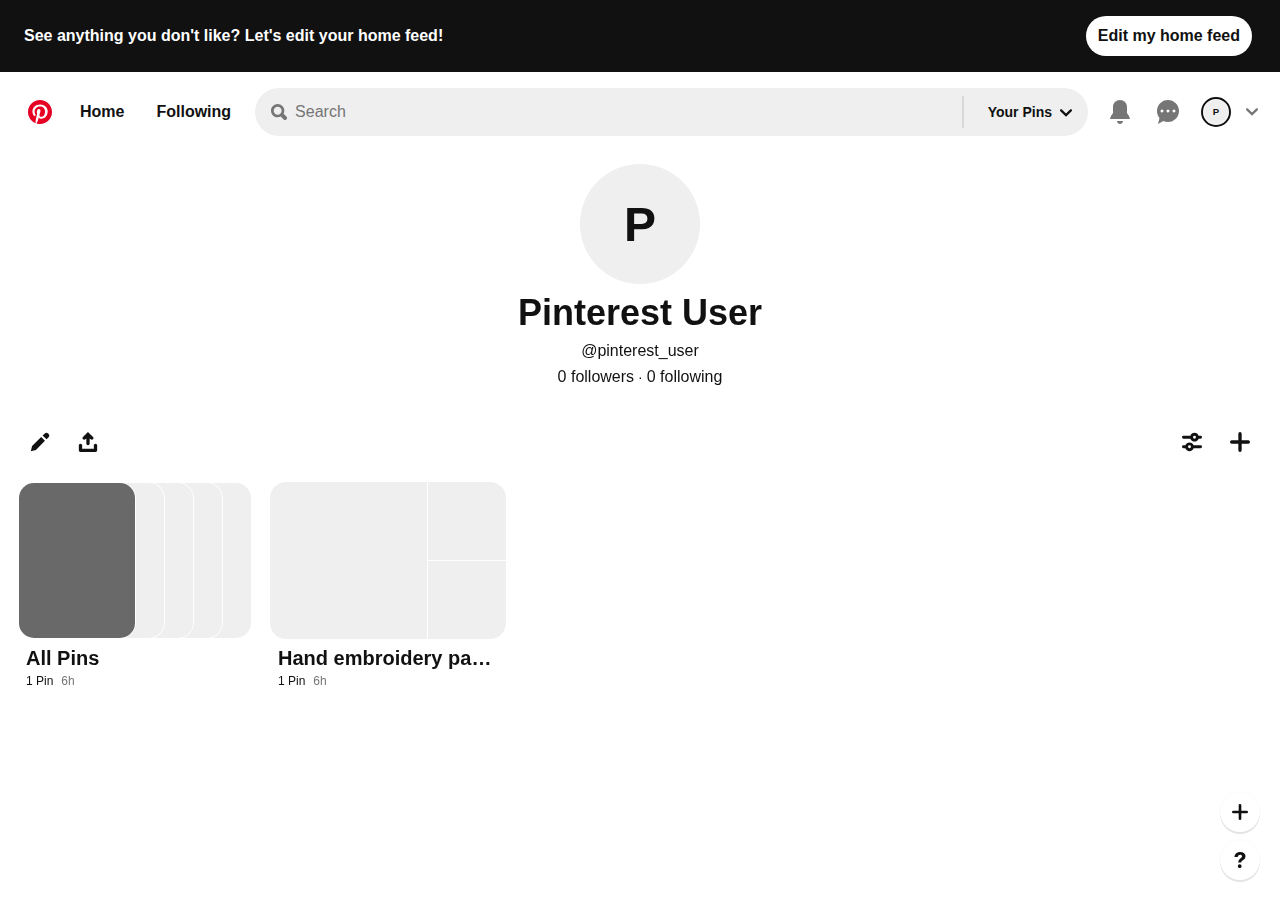
<file: Profile.html>
<!DOCTYPE html>
<html lang="en" class="en" dir="ltr">
<head>
<link rel="stylesheet" href="./Profile_files/style.css">
<title>Pinterest</title>
</head>
<body>
<div id="__PWS_ROOT__" data-reactcontainer="true">
<div class="App AppBase">
<div data-test-id="skipToContentContainer" class="zI7 iyn Hsu">
<button style="border: 0px; clip: rect(0px, 0px, 0px, 0px); height: 1px; margin: -1px; overflow: hidden; padding: 0px; position: absolute; width: 1px;">
<div class="Jrn fZz qDf zI7 iyn Hsu" style="width: 100%;">
<div class="tBJ dyH iFc yTZ erh tg7 IZT mWe">Skip to content</div>
</div>
</button>
</div>
<div class="HeaderContent" data-test-id="header" id="HeaderContent" style="z-index:671">
<header data-test-id="header-Header">
<div class="">
<div class="qJc xcv L4E zI7 iyn Hsu">
<div class="Nags">
<div class="BsF Jea QDA b8T ccF gjz hUC jzS zI7 iyn Hsu">
<div class="xPk DkM xcv L4E zI7 iyn Hsu">
<div class="tBJ dyH iFc yTZ erh DrD IZT mWe">
<style>.Banner--message a { color: #fff; text-decoration: underline; }</style>
<div class="Banner--message"><span>See anything you don't like? Let's edit your home feed!</span></div>
</div>
</div>
<div class="Jea gjz jx- zI7 iyn Hsu">
<div class="zI7 iyn Hsu zXR">
<button class="RCK Hsu USg adn CCY czT Vxj aZc Zr3 hA- qQ7 YbY hNT BG7 NTm KhY" type="button">
<div class="tBJ dyH iFc yTZ pBj tg7 mWe">Not now</div>
</button>
</div>
<div class="XiG zI7 iyn Hsu">
<div class="zI7 iyn Hsu">
<a aria-label="Edit my home feed" class="dangerouslyDisableFocusStyle" rel="">
<div class="fev zI7 iyn Hsu" style="background-color: transparent;">
<div class="C9q Jea Shl gjz jzS mQ8 zI7 iyn Hsu">
<div class="Jea Zr3 fev gjz hA- qJc zI7 iyn Hsu" style="min-height: 40px;">
<div class="tBJ dyH iFc yTZ pBj tg7 IZT mWe">Edit my home feed</div>
</div>
</div>
</div>
</a>
</div>
</div>
</div>
</div>
</div>
<div class="zI7 iyn Hsu">
<div class="Jea jzS zI7 iyn Hsu" style="height:80px;width:100%">
<div class="C9q Jea fZz gjz ujU xcv L4E zI7 iyn Hsu">
<div class="Jea gjz xcv L4E zI7 iyn Hsu" style="height:56px">
<div class="zI7 iyn Hsu">
<div class="zI7 iyn Hsu">
<div class="XiG zI7 iyn Hsu">
<div class="zI7 iyn Hsu">
<a aria-label="Home" class="dangerouslyDisableFocusStyle" rel="">
<div class="INd zI7 iyn Hsu" style="background-color: transparent; height: 48px; width: 48px;">
<div class="C9q Jea Shl gjz jzS mQ8 zI7 iyn Hsu" style="height: 48px; width: 48px;">
<svg class="gUZ lZJ U9O kVc" height="24" width="24" viewBox="0 0 24 24" aria-hidden="true" aria-label="" role="img">
<path d="M0 12c0 5.123 3.211 9.497 7.73 11.218-.11-.937-.227-2.482.025-3.566.217-.932 1.401-5.938 1.401-5.938s-.357-.715-.357-1.774c0-1.66.962-2.9 2.161-2.9 1.02 0 1.512.765 1.512 1.682 0 1.025-.653 2.557-.99 3.978-.281 1.189.597 2.159 1.769 2.159 2.123 0 3.756-2.239 3.756-5.471 0-2.861-2.056-4.86-4.991-4.86-3.398 0-5.393 2.549-5.393 5.184 0 1.027.395 2.127.889 2.726a.36.36 0 0 1 .083.343c-.091.378-.293 1.189-.332 1.355-.053.218-.173.265-.4.159-1.492-.694-2.424-2.875-2.424-4.627 0-3.769 2.737-7.229 7.892-7.229 4.144 0 7.365 2.953 7.365 6.899 0 4.117-2.595 7.431-6.199 7.431-1.211 0-2.348-.63-2.738-1.373 0 0-.599 2.282-.744 2.84-.282 1.084-1.064 2.456-1.549 3.235C9.584 23.815 10.77 24 12 24c6.627 0 12-5.373 12-12S18.627 0 12 0 0 5.373 0 12"></path>
</svg>
</div>
</div>
</a>
</div>
</div>
</div>
</div>
<div class="Eqh fev zI7 iyn Hsu" style="height:48px;min-width:60px">
<a class="GestaltTouchableFocus"  rel="" style="border-radius:24px;display:flex;height:100%;width:100%">
<div class="Jea fZz gjz mQ8 zI7 iyn Hsu" style="white-space:nowrap"><span class="tBJ dyH iFc yTZ pBj tg7 mWe">Home</span></div>
</a>
</div>
<div data-test-id="following-feed-tab" class="XiG zI7 iyn Hsu">
<div class="Eqh fev zI7 iyn Hsu" style="height:48px;min-width:60px">
<a class="GestaltTouchableFocus" rel="" style="border-radius:24px;display:flex;height:100%;width:100%">
<div class="Jea fZz gjz mQ8 zI7 iyn Hsu" style="white-space:nowrap"><span class="tBJ dyH iFc yTZ pBj tg7 mWe">Following</span></div>
</a>
</div>
</div>
<div aria-expanded="false" aria-haspopup="listbox" aria-owns="SuggestionsMenu" id="searchBoxContainer" role="combobox" class="ujU wYR zI7 iyn Hsu" style="min-width:407px">
<div class="Jea fev gpV zI7 iyn Hsu" style="height: 48px;">
<div class="Jea XiG gjz ujU zI7 iyn Hsu" style="padding:0 4px 0 16px;height:100%">
<div class="Eqh wc1 zI7 iyn Hsu">
<svg class="gUZ B9u U9O kVc" height="16" width="16" viewBox="0 0 24 24" aria-label="Search icon" role="img">
<path d="M10 16c-3.31 0-6-2.69-6-6s2.69-6 6-6 6 2.69 6 6-2.69 6-6 6m13.12 2.88l-4.26-4.26A9.842 9.842 0 0 0 20 10c0-5.52-4.48-10-10-10S0 4.48 0 10s4.48 10 10 10c1.67 0 3.24-.41 4.62-1.14l4.26 4.26a3 3 0 0 0 4.24 0 3 3 0 0 0 0-4.24"></path>
</svg>
</div>
<div class="ujU zI7 iyn Hsu" style="height:100%">
<input type="text" autocapitalize="off" autocorrect="off" autocomplete="off" aria-autocomplete="list" aria-describedby="SearchInputAccessibleText" aria-controls="SuggestionsMenu" aria-activedescendant="" data-test-id="search-box-input" name="searchBoxInput" placeholder="Search" style="background-color:transparent;border:none;color:#333;font-family:-apple-system,BlinkMacSystemFont,&quot;Segoe UI&quot;,Roboto,Oxygen-Sans,Ubuntu,Cantarell,&quot;Fira Sans&quot;,&quot;Droid Sans&quot;,&quot;Helvetica Neue&quot;,Helvetica,&quot;ヒラギノ角ゴ Pro W3&quot;,&quot;Hiragino Kaku Gothic Pro&quot;,メイリオ,Meiryo,&quot;ＭＳ Ｐゴシック&quot;,Arial,sans-serif,&quot;Apple Color Emoji&quot;,&quot;Segoe UI Emoji&quot;,&quot;Segoe UI Symbol&quot;;font-size:16px;font-weight:normal;height:100%;outline:none;padding:0;width:100%" value="">
<div id="searchBoxAccessibleText" class="ESm zI7 iyn Hsu">When autocomplete results are available use up and down arrows to review and enter to select. Touch device users, explore by touch or with swipe gestures.</div>
</div>
</div>
<div class="MMh _Y5 yfN zI7 iyn Hsu zoQ" style="background:#d8d8d8;border-radius:1px;height:32px;width:2px"></div>
<div class="Eqh JME Jea XiG fev gjz zI7 iyn Hsu" style="height:48px">
<div aria-disabled="false" class="CCY czT fev XJa DI9 BG7" role="button" tabindex="0">
<div data-test-id="search-filter" style="border-radius:0 4px 4px 0;height:48px;overflow:hidden">
<div class="Jea fZz gjz mQ8 zI7 iyn Hsu" style="height:100%">
<span class="tBJ dyH iFc MF7 pBj DrD IZT mWe">Your Pins</span>
<div class="JME zI7 iyn Hsu">
<svg class="gUZ pBj" height="12" width="12" viewBox="0 0 24 24" aria-label="Dropdown" role="img">
<path d="M12 19.5L.66 8.29c-.88-.86-.88-2.27 0-3.14.88-.87 2.3-.87 3.18 0L12 13.21l8.16-8.06c.88-.87 2.3-.87 3.18 0 .88.87.88 2.28 0 3.14L12 19.5z"></path>
</svg>
</div>
</div>
</div>
</div>
</div>
</div>
</div>
<div data-test-id="button-container" class="Jea gjz zI7 iyn Hsu">
<div class="XiG zI7 iyn Hsu">
<div class="XiG zI7 iyn Hsu">
<button aria-label="Notifications" style="display: block; border: none; padding: 0px; cursor: pointer; background: transparent; outline: none;">
<div class="INd zI7 iyn Hsu" style="background-color: transparent; height: 48px; width: 48px;">
<div class="C9q Jea Shl gjz jzS mQ8 zI7 iyn Hsu" style="height: 48px; width: 48px;">
<div class="XiG zI7 iyn Hsu">
<svg class="gUZ B9u U9O kVc" height="24" width="24" viewBox="0 0 24 24" aria-hidden="true" aria-label="" role="img">
<path d="M12 24c-1.66 0-3-1.34-3-3h6c0 1.66-1.34 3-3 3zm7-10.83c1.58 1.52 2.67 3.55 3 5.83H2c.33-2.28 1.42-4.31 3-5.83V7c0-3.87 3.13-7 7-7s7 3.13 7 7v6.17z"></path>
</svg>
</div>
</div>
</div>
</button>
</div>
</div>
<div class="newsHubSidebarWrapper" style="opacity: 0; visibility: hidden; transition: visibility 0s ease 100ms, opacity 100ms linear 0s;">
<div tabindex="-1" class="VxL _he ho- ojN p6V qJc wc1 zI7 iyn Hsu" style="height: calc((100vh - 152px) - 8px); width: 360px; margin-top: 152px; box-shadow: rgba(0, 0, 0, 0.1) -3px 4px 14px 0px; overscroll-behavior: none; top: -25px; transition: top 100ms linear 0s;">
<div class="Jea jzS zI7 iyn Hsu" style="height: 100%;">
<div class="newsHubTitle">
<div class="tBJ dyH iFc yTZ pBj tg7 IZT mWe">Updates</div>
</div>
<div></div>
</div>
</div>
</div>
<div class="XiG zI7 iyn Hsu">
<div class="XiG zI7 iyn Hsu">
<button aria-label="Messages" style="display: block; border: none; padding: 0px; cursor: pointer; background: transparent; outline: none;">
<div class="INd zI7 iyn Hsu" style="background-color: transparent; height: 48px; width: 48px;">
<div class="C9q Jea Shl gjz jzS mQ8 zI7 iyn Hsu" style="height: 48px; width: 48px;">
<div class="XiG zI7 iyn Hsu">
<svg class="Hn_ gUZ B9u U9O kVc" height="24" width="24" viewBox="0 0 24 24" aria-hidden="true" aria-label="" role="img">
<path d="M18 12.5a1.5 1.5 0 1 1 .001-3.001A1.5 1.5 0 0 1 18 12.5m-6 0a1.5 1.5 0 1 1 .001-3.001A1.5 1.5 0 0 1 12 12.5m-6 0a1.5 1.5 0 1 1 .001-3.001A1.5 1.5 0 0 1 6 12.5M12 0C5.925 0 1 4.925 1 11c0 2.653.94 5.086 2.504 6.986L2 24l5.336-3.049A10.93 10.93 0 0 0 12 22c6.075 0 11-4.925 11-11S18.075 0 12 0"></path>
</svg>
</div>
</div>
</div>
</button>
</div>
</div>
<div class="zI7 iyn Hsu">
<div data-test-id="header-profile" class="INd zI7 iyn Hsu" style="height:48px;width:48px">
<a class="GestaltTouchableFocus" href="./Profile.html" rel="" style="border-radius:50%;display:block;height:100%;width:100%">
<div class="INd Jea gjz mQ8 zI7 iyn Hsu" style="height:100%;width:100%">
<div class="INd Jea gjz mQ8 zI7 iyn Hsu" style="border:2px solid #111111;height:30px;width:30px">
<div class="INd XiG qJc zI7 iyn Hsu" style="width:24px;height:24px">
<div class="INd XiG gpV sLG zI7 iyn Hsu">
<div class="XiG zI7 iyn Hsu" style="padding-bottom:100%"></div>
<div class="MIw QLY Rym ojN p6V zI7 iyn Hsu">
<svg width="100%" viewBox="-50 -50 100 100" version="1.1" preserveAspectRatio="xMidYMid meet" xmlns="http://www.w3.org/2000/svg">
<title>Pinterest User</title>
<text font-size="40px" fill="#111" dy="0.35em" text-anchor="middle" class="dyH iFc mWe">P</text>
</svg>
</div>
</div>
</div>
</div>
</div>
</a>
</div>
</div>
<div data-test-id="header-accounts-options-button" class="zI7 iyn Hsu">
<button aria-label="Accounts and more options" class="rYa kVc adn yQo czT qrs BG7" type="button">
<div class="x8f INd _O1 gjz mQ8 OGJ YbY" style="height:24px;width:24px">
<svg class="gUZ B9u U9O kVc" height="12" width="12" viewBox="0 0 24 24" aria-hidden="true" aria-label="" role="img">
<path d="M12 19.5L.66 8.29c-.88-.86-.88-2.27 0-3.14.88-.87 2.3-.87 3.18 0L12 13.21l8.16-8.06c.88-.87 2.3-.87 3.18 0 .88.87.88 2.28 0 3.14L12 19.5z"></path>
</svg>
</div>
</button>
</div>
</div>
</div>
</div>
</div>
</div>
</div>
</div>
</header>
</div>
<div class="appContent" role="main">
<div style="padding-top: 152px;">
<div class="mainContainer">
<div class="zI7 iyn Hsu">
<div class="Jea m2F mQ8 zI7 iyn Hsu">
<div class="Hvp zI7 iyn Hsu" style="max-width: 488px; width: 100%;">
<div class="Uex XBe zI7 iyn Hsu">
<div class="Jea gjz jzS mQ8 zI7 iyn Hsu">
<div class="C9q zI7 iyn Hsu">
<div class="zI7 iyn Hsu">
<div class="Jea mQ8 zI7 iyn Hsu">
<div aria-disabled="false" class="CCY czT INd DI9 BG7" role="button" tabindex="0">
<div class="INd XiG qJc zI7 iyn Hsu" style="width: 120px; height: 120px;">
<div class="INd XiG gpV sLG zI7 iyn Hsu">
<div class="XiG zI7 iyn Hsu" style="padding-bottom: 100%;"></div>
<div class="MIw QLY Rym ojN p6V zI7 iyn Hsu">
<svg width="100%" viewBox="-50 -50 100 100" version="1.1" preserveAspectRatio="xMidYMid meet" xmlns="http://www.w3.org/2000/svg">
<title>pinterest_user</title>
<text font-size="40px" fill="#111" dy="0.35em" text-anchor="middle" class="dyH iFc mWe">P</text>
</svg>
</div>
</div>
</div>
</div>
</div>
</div>
</div>
<div class="C9q zI7 iyn Hsu">
<div class="Ll2 MtH zI7 iyn Hsu">
<div class="Jea gjz hs0 zI7 iyn Hsu">
<div class="zI7 iyn Hsu">
<h1 class="lH1 dyH iFc ky3 pBj tg7 IZT">Pinterest User</h1>
</div>
</div>
</div>
</div>
<div class="C9q zI7 iyn Hsu">
<div class="zI7 iyn Hsu" style="text-align: center;">
<div class="zI7 iyn Hsu"><span class="tBJ dyH iFc yTZ pBj DrD IZT swG">@pinterest_user</span></div>
</div>
</div>
<div class="C9q zI7 iyn Hsu">
<div class="Ll2 MtH zI7 iyn Hsu">
<div class="Jea gjz hs0 zI7 iyn Hsu">
<div class="zI7 iyn Hsu">
<div aria-disabled="true" class="CCY czT eEj FTD L4E" role="button"><span class="tBJ dyH iFc yTZ pBj DrD IZT swG">0 followers</span></div>
</div>
<div class="zI7 iyn Hsu"><span style="padding: 0px 4px;"><span class="tBJ dyH iFc MF7 pBj DrD IZT swG">·</span></span></div>
<div class="zI7 iyn Hsu">
<div aria-disabled="true" class="CCY czT eEj FTD L4E" role="button"><span class="tBJ dyH iFc yTZ pBj DrD IZT swG">0 following</span></div>
</div>
</div>
</div>
</div>
</div>
</div>
</div>
</div>
<div class="qiB" style="top: 152px; z-index: 1;">
<div style="z-index: 1; top: 152px;">
<div class="fZz qJc zI7 iyn Hsu" style="padding-bottom: 16px; width: 100%;">
<div data-test-id="action-bar" class="Jea b8T gjz zI7 iyn Hsu" style="width: 100%;">
<div class="Jea dSH sxy gjz zI7 iyn Hsu">
<div class="zI7 iyn Hsu">
<button aria-label="Settings" class="rYa kVc adn yQo czT qrs BG7" type="button">
<div class="x8f INd _O1 gjz mQ8 OGJ YbY" style="height: 48px; width: 48px;">
<svg class="gUZ pBj U9O kVc" height="20" width="20" viewBox="0 0 24 24" aria-hidden="true" aria-label="" role="img">
<path d="M13.386 6.018l4.596 4.596L7.097 21.499 1 22.999l1.501-6.096L13.386 6.018zm8.662-4.066a3.248 3.248 0 0 1 0 4.596L19.75 8.848 15.154 4.25l2.298-2.299a3.248 3.248 0 0 1 4.596 0z"></path>
</svg>
</div>
</button>
</div>
<div class="zI7 iyn Hsu">
<div>
<div class="zI7 iyn Hsu">
<button aria-label="Send Profile" class="rYa kVc adn yQo czT qrs BG7" type="button">
<div class="x8f INd _O1 gjz mQ8 OGJ YbY" style="height: 48px; width: 48px;">
<svg class="gUZ pBj U9O kVc" height="20" width="20" viewBox="0 0 24 24" aria-hidden="true" aria-label="" role="img">
<path d="M21 14c1.1 0 2 .9 2 2v6c0 1.1-.9 2-2 2H3c-1.1 0-2-.9-2-2v-6c0-1.1.9-2 2-2s2 .9 2 2v4h14v-4c0-1.1.9-2 2-2zM8.82 8.84c-.78.78-2.05.79-2.83 0-.78-.78-.79-2.04-.01-2.82L11.99 0l6.02 6.01c.78.78.79 2.05.01 2.83-.78.78-2.05.79-2.83 0l-1.2-1.19v6.18a2 2 0 1 1-4 0V7.66L8.82 8.84z"></path>
</svg>
</div>
</button>
</div>
</div>
</div>
</div>
<div class="MMh _Y5 yfN zI7 iyn Hsu zoQ"></div>
<div class="Jea dSH sxy gjz jx- zI7 iyn Hsu">
<div class="zI7 iyn Hsu">
<div class="zI7 iyn Hsu">
<button aria-label="Organize" class="rYa kVc adn yQo czT qrs BG7" type="button">
<div class="x8f INd _O1 gjz mQ8 OGJ YbY" style="height: 48px; width: 48px;">
<svg class="gUZ pBj U9O kVc" height="20" width="20" viewBox="0 0 24 24" aria-hidden="true" aria-label="" role="img">
<path d="M9 19.5a1.75 1.75 0 1 1 .001-3.501A1.75 1.75 0 0 1 9 19.5M22.25 16h-8.321c-.724-2.034-2.646-3.5-4.929-3.5S4.795 13.966 4.071 16H1.75a1.75 1.75 0 0 0 0 3.5h2.321C4.795 21.534 6.717 23 9 23s4.205-1.466 4.929-3.5h8.321a1.75 1.75 0 0 0 0-3.5M15 4.5a1.75 1.75 0 1 1-.001 3.501A1.75 1.75 0 0 1 15 4.5M1.75 8h8.321c.724 2.034 2.646 3.5 4.929 3.5s4.205-1.466 4.929-3.5h2.321a1.75 1.75 0 0 0 0-3.5h-2.321C19.205 2.466 17.283 1 15 1s-4.205 1.466-4.929 3.5H1.75a1.75 1.75 0 0 0 0 3.5"></path>
</svg>
</div>
</button>
</div>
</div>
<div class="zI7 iyn Hsu">
<div data-test-id="boardActionsButton" class="zI7 iyn Hsu">
<div class="zI7 iyn Hsu">
<button aria-label="Create a Pin or a board" class="rYa kVc adn yQo czT qrs BG7" type="button">
<div class="x8f INd _O1 gjz mQ8 OGJ YbY" style="height: 48px; width: 48px;">
<svg class="gUZ pBj U9O kVc" height="20" width="20" viewBox="0 0 24 24" aria-hidden="true" aria-label="" role="img">
<path d="M22 10h-8V2a2 2 0 0 0-4 0v8H2a2 2 0 0 0 0 4h8v8a2 2 0 0 0 4 0v-8h8a2 2 0 0 0 0-4"></path>
</svg>
</div>
</button>
</div>
</div>
</div>
</div>
</div>
</div>
</div>
</div>
<div class="zI7 iyn Hsu">
<div class="zI7 iyn Hsu">
<div class="CP0 sLG zI7 iyn Hsu">
<div class="zI7 iyn Hsu">
<div>
<div class="Jea kzZ mQ8 zI7 iyn Hsu">
<div class="hA- wYR zI7 iyn Hsu">
<a href="./Pins.html" rel="">
<div class="zI7 iyn Hsu">
<div class="Jea ho- zI7 iyn Hsu" style="height: 157px; width: 236px;">
<div class="XiG zI7 iyn Hsu" style="z-index: 0; margin-inline-end: -89px;">
<div class="LJB Pw5 XiG daS ho- qJc sLG zI7 iyn Hsu" style="height: 157px; width: 118px; border-color: white; -webkit-mask-image: -webkit-radial-gradient(center, white, black);">
<div class="Pj7 sLG XiG eEj m1e" style="width: 100%; height: 100%;">
<div aria-label="All Pins image" class="zIH PC4 XiG" role="img" style="background-color: rgb(105, 105, 105); background-image: url(&quot;https://i.pinimg.com/236x/9f/fe/59/9ffe597314be7f516ce4504cb173118e.jpg&quot;);"></div>
</div>
</div>
</div>
<div class="XiG zI7 iyn Hsu" style="z-index: -1; margin-inline-end: -89px;">
<div class="LJB Pw5 XiG daS ho- qJc sLG zI7 iyn Hsu" style="height: 157px; width: 118px; border-color: white; -webkit-mask-image: -webkit-radial-gradient(center, white, black);">
<div class="Pj7 sLG XiG eEj m1e" style="width: 100%; height: 100%;">
<div class="gpV zI7 iyn Hsu" style="height: 100%; width: 100%;"></div>
</div>
</div>
</div>
<div class="XiG zI7 iyn Hsu" style="z-index: -2; margin-inline-end: -89px;">
<div class="LJB Pw5 XiG daS ho- qJc sLG zI7 iyn Hsu" style="height: 157px; width: 118px; border-color: white; -webkit-mask-image: -webkit-radial-gradient(center, white, black);">
<div class="Pj7 sLG XiG eEj m1e" style="width: 100%; height: 100%;">
<div class="gpV zI7 iyn Hsu" style="height: 100%; width: 100%;"></div>
</div>
</div>
</div>
<div class="XiG zI7 iyn Hsu" style="z-index: -3; margin-inline-end: -89px;">
<div class="LJB Pw5 XiG daS ho- qJc sLG zI7 iyn Hsu" style="height: 157px; width: 118px; border-color: white; -webkit-mask-image: -webkit-radial-gradient(center, white, black);">
<div class="Pj7 sLG XiG eEj m1e" style="width: 100%; height: 100%;">
<div class="gpV zI7 iyn Hsu" style="height: 100%; width: 100%;"></div>
</div>
</div>
</div>
<div class="XiG zI7 iyn Hsu" style="z-index: -4; margin-inline-end: -89px;">
<div class="LJB Pw5 XiG daS ho- qJc sLG zI7 iyn Hsu" style="height: 157px; width: 118px; border-color: white; -webkit-mask-image: -webkit-radial-gradient(center, white, black);">
<div class="Pj7 sLG XiG eEj m1e" style="width: 100%; height: 100%;">
<div class="gpV zI7 iyn Hsu" style="height: 100%; width: 100%;"></div>
</div>
</div>
</div>
</div>
<div class="Fje Jea hA- wYR zI7 iyn Hsu">
<div class="Fje Jea jzS sLG ujU zI7 iyn Hsu">
<h3 class="lH1 dyH iFc kON pBj DrD IZT z-6" title="All Pins">All Pins</h3>
<div class="Jea gjz hDW zI7 iyn Hsu">
<div class="Jea gjz zI7 iyn Hsu">
<div class="sLG zI7 iyn Hsu">
<div class="tBJ dyH iFc _yT pBj DrD IZT swG z-6">1 Pin</div>
</div>
</div>
<div class="JME zI7 iyn Hsu">
<div class="tBJ dyH iFc _yT B9u DrD IZT swG z-6" title="6h">6h</div>
</div>
</div>
</div>
</div>
</div>
</a>
</div>
<div data-test-id="pwt-grid-item" class="hA- sLG wYR zI7 iyn Hsu " style="max-width: 252px;">
<div draggable="true" style="opacity: 1;">
<div data-test-id="board-Hand embroidery patterns flowers" class="zI7 iyn Hsu">
<div class="Pj7 sLG XiG ho- m1e" style="width: 236px; height: 157px;">
<div class="Jea b8T qJc zI7 iyn Hsu" style="height: 100%; width: 100%;">
<div style="height: 157px; width: 157px;">
<div class="relative" style="background-image: url(&quot;https://i.pinimg.com/222x/9f/fe/59/9ffe597314be7f516ce4504cb173118e.jpg&quot;); background-position: center center; background-repeat: no-repeat; background-size: cover; min-height: 100%; background-color: rgb(239, 239, 239);">
<div class="imageWash absolute"></div>
</div>
</div>
<div class="Eqh Jea b8T jzS zI7 iyn Hsu" style="height: 100%;">
<div class="gpV zI7 iyn Hsu" style="width: 78px; height: 78px;"></div>
<div class="gpV zI7 iyn Hsu" style="width: 78px; height: 78px;"></div>
</div>
</div>
</div>
<div class="Fje Jea hA- wYR zI7 iyn Hsu">
<div class="Fje Jea jzS sLG ujU zI7 iyn Hsu">
<h3 class="lH1 dyH iFc kON pBj DrD IZT z-6" title="Hand embroidery patterns flowers">Hand embroidery patterns flowers</h3>
<div class="Jea gjz hDW zI7 iyn Hsu">
<div class="Jea gjz zI7 iyn Hsu">
<div class="sLG zI7 iyn Hsu">
<div class="tBJ dyH iFc _yT pBj DrD IZT swG z-6">1 Pin</div>
</div>
</div>
<div class="JME zI7 iyn Hsu">
<div class="tBJ dyH iFc _yT B9u DrD IZT swG z-6" title="6h">6h</div>
</div>
</div>
</div>
</div>
</div>
</a>
</div>
</div>
<div class="zI7 iyn Hsu" style="width: 252px;"></div>
<div class="zI7 iyn Hsu" style="width: 252px;"></div>
<div class="zI7 iyn Hsu" style="width: 252px;"></div>
<div class="zI7 iyn Hsu" style="width: 252px;"></div>
<div class="zI7 iyn Hsu" style="width: 252px;"></div>
<div class="zI7 iyn Hsu" style="width: 252px;"></div>
<div class="zI7 iyn Hsu" style="width: 252px;"></div>
<div class="zI7 iyn Hsu" style="width: 252px;"></div>
<div class="zI7 iyn Hsu" style="width: 252px;"></div>
<div class="zI7 iyn Hsu" style="width: 252px;"></div>
<div class="zI7 iyn Hsu" style="width: 252px;"></div>
<div class="zI7 iyn Hsu" style="width: 252px;"></div>
</div>
</div>
</div>
</div>
<div class="zI7 iyn Hsu">
<div></div>
</div>
</div>
</div>
</div>
</div>
</div>
</div>
<div data-test-id="footer" class="zI7 iyn Hsu">
<div class="footerButtons">
<div class="Hvp XTf _he ocu ojN snW zI7 iyn Hsu" style="z-index: 660; right: 0px; bottom: 0px;">
<div>
<div>
<div class="JME wc1 zI7 iyn Hsu">
<div data-test-id="addPinButton" class="INd VxL qJc zI7 iyn Hsu" style="animation-delay: 100ms; box-shadow: rgba(0, 0, 0, 0.1) 0px 2px 0px 0px, rgba(0, 0, 0, 0.04) 0px 0px 0px 0.5px; transform: translateY(0px); transition-delay: 100ms; transition-duration: 0.85s; transition-timing-function: cubic-bezier(0.19, 1.32, 0.48, 1);">
<button aria-label="Add Pin" onclick="window.location.href='./Upload.html'" class="rYa kVc adn yQo czT qrs BG7" type="button">
<div class="x8f INd _O1 gjz mQ8 OGJ YbY" style="height: 32px; width: 32px;">
<svg class="gUZ pBj U9O kVc" height="16" width="16" viewBox="0 0 24 24" aria-hidden="true" aria-label="" role="img">
<path d="M22 10h-8V2a2 2 0 0 0-4 0v8H2a2 2 0 0 0 0 4h8v8a2 2 0 0 0 4 0v-8h8a2 2 0 0 0 0-4"></path>
</svg>
</div>
</button>
</div>
</div>
</div>
</div>
<div class="JME wc1 zI7 iyn Hsu">
<div class="INd VxL qJc zI7 iyn Hsu" style="animation-delay: 100ms; box-shadow: rgba(0, 0, 0, 0.1) 0px 2px 0px 0px, rgba(0, 0, 0, 0.04) 0px 0px 0px 0.5px; transform: translateY(0px); transition-delay: 100ms; transition-duration: 0.85s; transition-timing-function: cubic-bezier(0.19, 1.32, 0.48, 1);">
<button aria-label="More" class="rYa kVc adn yQo czT qrs BG7" type="button">
<div class="x8f INd _O1 gjz mQ8 OGJ YbY" style="height: 32px; width: 32px;">
<svg class="gUZ pBj U9O kVc" height="16" width="16" viewBox="0 0 24 24" aria-hidden="true" aria-label="" role="img">
<path d="M14.34 21.2c0 1.57-1.19 2.8-2.78 2.8-1.58 0-2.77-1.23-2.77-2.8 0-1.57 1.19-2.8 2.77-2.8 1.59 0 2.78 1.23 2.78 2.8m-2.53-10.88c1.41-1.23 3.3-2.05 3.3-3.87 0-1.45-1.24-2.36-2.95-2.36-2.12 0-3.52 1.48-3.55 3.43H3.75C3.88 3.3 6.96 0 12.34 0c4.86 0 7.91 2.52 7.91 6.32 0 2.36-1.09 3.81-2.3 4.78-1.68 1.33-2.84 1.89-3.49 2.61-.5.57-.62 1.04-.65 1.95H9.45c0-2.64.65-3.9 2.36-5.34"></path>
</svg>
</div>
</button>
</div>
</div>
</div>
</div>
</div>
</div>
<div style="bottom:14px;left:50%;margin-left:-183px;position:fixed;z-index:1500"></div>
</div>
</body>
</html>
</file>
